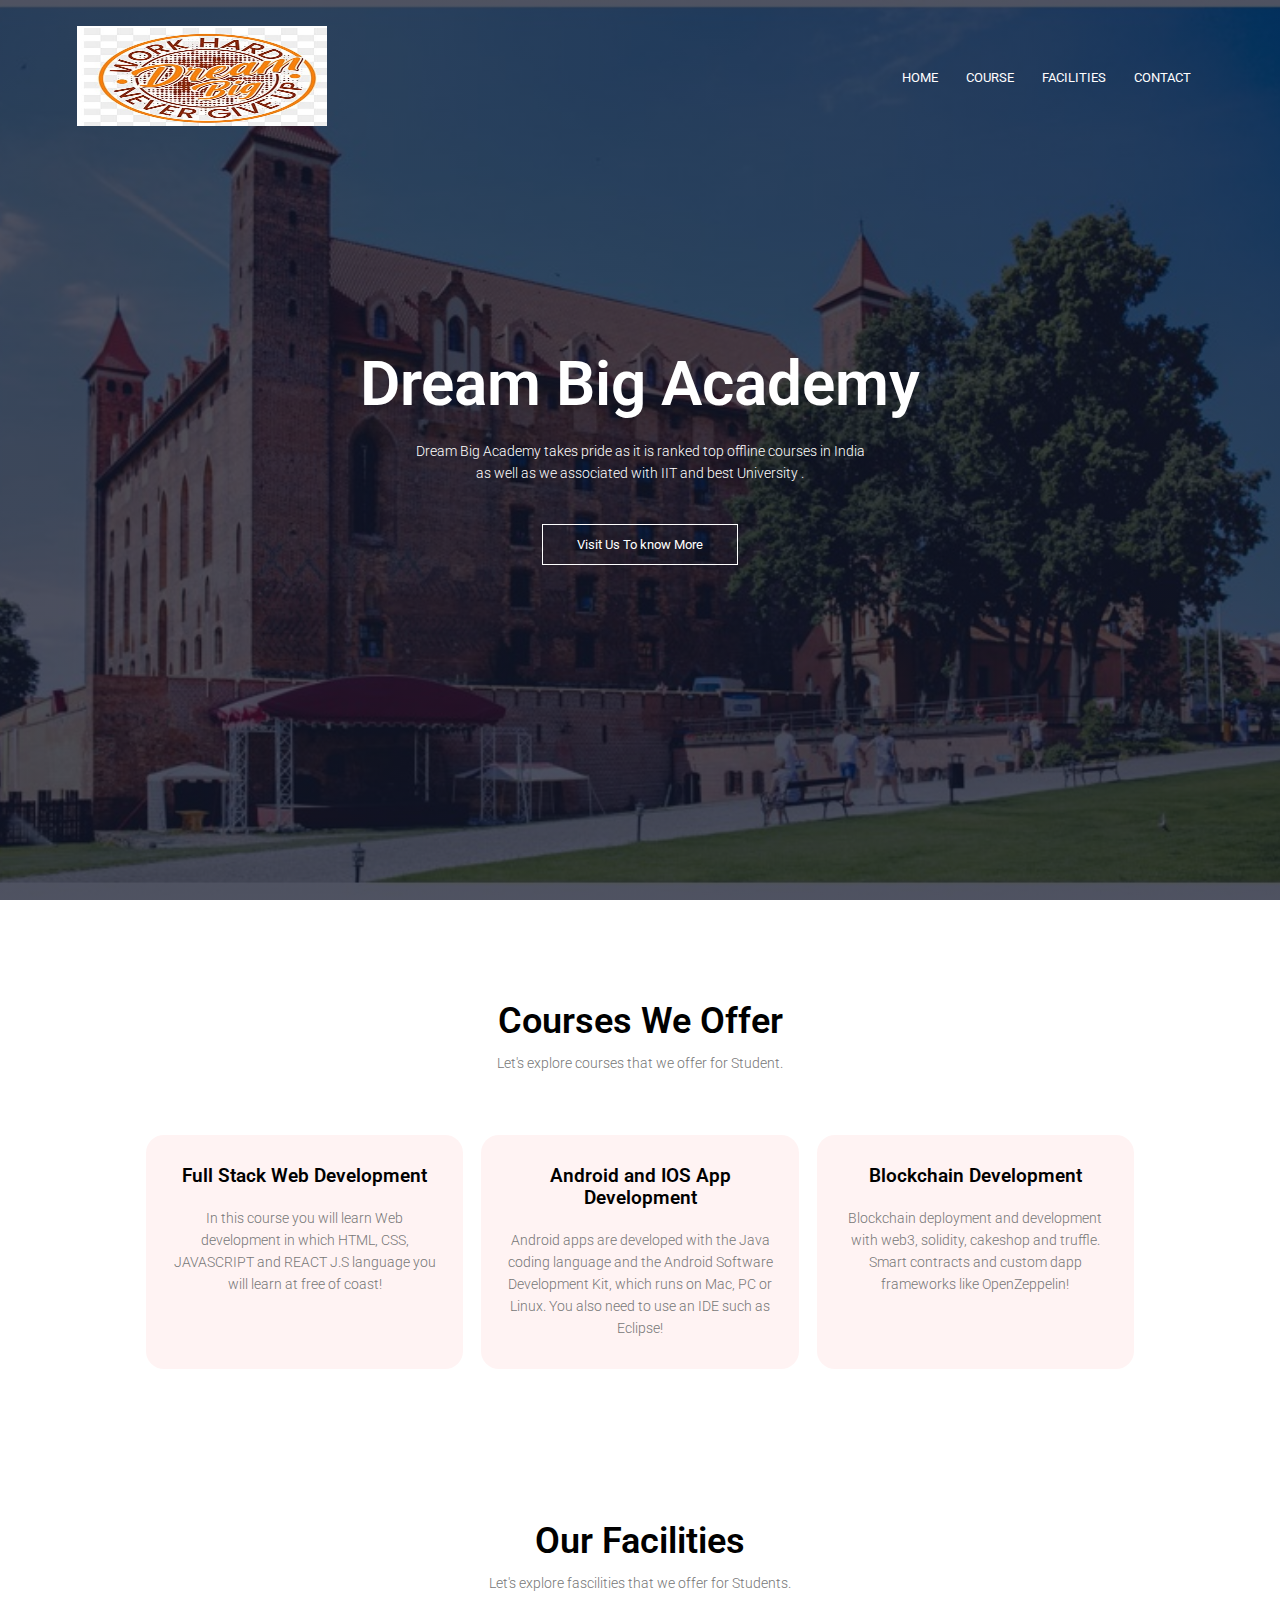
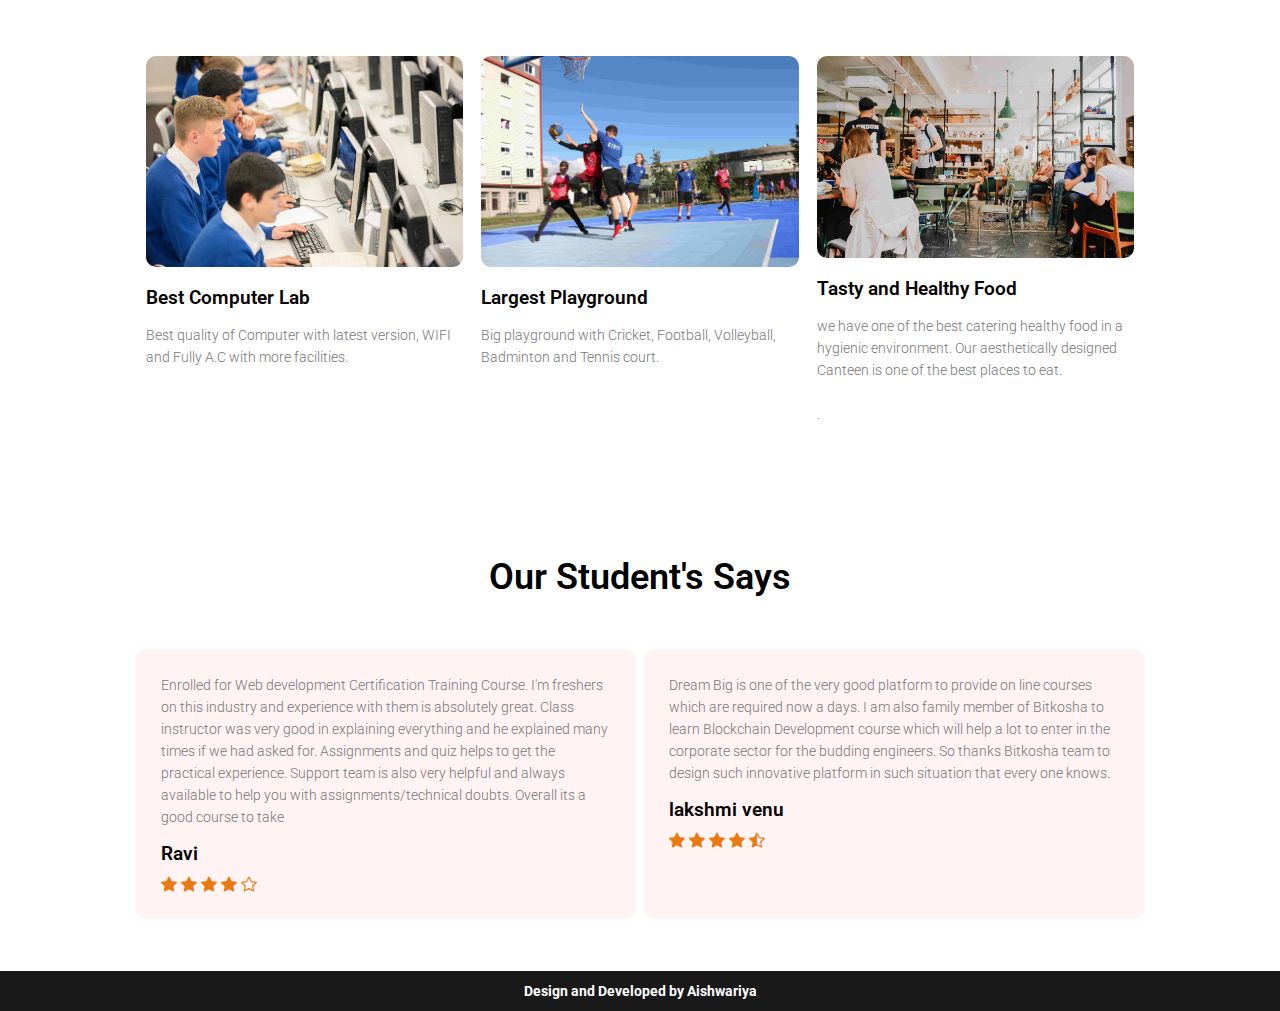
<file: intern task 1/index.html>
<!DOCTYPE html>
<html lang="en">
  <head>
    <meta charset="UTF-8" />
    <meta http-equiv="X-UA-Compatible" content="IE=edge" />
    <meta name="viewport" content="width=device-width, initial-scale=1.0" />
    <link rel="stylesheet" href="style.css" />
    <!------------------ font family--------------------->
    <link
      href="https://fonts.googleapis.com/css2?family=Roboto:wght@700&display=swap"
      rel="stylesheet"
    />
    <!----------------- icon ------------------->
    <link rel="stylesheet" href="https://cdn.jsdelivr.net/npm/bootstrap-icons@1.9.1/font/bootstrap-icons.css">
    <title>Dream Big Academy</title>
  </head>
  <body>
    <section class="header">
      <nav>
        <a href="index.html"><img src="image/dream big.jpg" width="100" height="100" /> </a>
        <div class="nav-links" id="navlinks">
          <ul>
            <li><a href="index.html">HOME</a></li>
            <li><a href="#">COURSE</a></li>
            <li><a href="#">FACILITIES</a></li>
            <li><a href="#">CONTACT</a></li>
          </ul>
        </div>
      </nav>
      <div class="description">
        <h1>Dream Big Academy</h1>
        <p>
          Dream Big Academy takes pride as it is ranked top offline courses in India<br />
          as well as we associated with IIT and best University .
        </p>
        <a href="" class="btn">Visit Us To know More</a>
      </div>
    </section>

    <!---------------------- Course ---------------------->
<section class="course">
  <h1>Courses We Offer</h1>
  <p>Let's explore courses that we offer for Student.</p>

  <div class="row">
      <div class="course-col">
          <h3>Full Stack Web Development</h3>
          <p>In this course you will learn Web development in which HTML, CSS, JAVASCRIPT and REACT J.S language you will learn at free of coast!</p>
      </div>
      <div class="course-col">
          <h3>Android and IOS App Development</h3>
          <p>Android apps are developed with the Java coding language and the Android Software Development Kit, which runs on Mac, PC or Linux. You also need to use an IDE such as Eclipse!</p>
      </div>
      <div class="course-col">
          <h3>Blockchain Development</h3>
          <p>Blockchain deployment and development with web3, solidity, cakeshop and truffle. Smart contracts and custom dapp frameworks like OpenZeppelin!</p>
      </div>
  </div>
</section>

<!-------------------------------facilities--------------------------->
<section class="facilities">
  <h1>Our Facilities</h1>
  <p>Let's explore fascilities that we offer for Students.</p>
  <div class="row">
      <div class="facilities-col">
          <img src="image/lab.jpg">
          <h3>Best Computer Lab</h3>
          <p>Best quality of Computer with latest version, WIFI and Fully A.C with more facilities.</p>
      </div>
      <div class="facilities-col">
          <img src="image/playground.jpg">
          <h3>Largest Playground</h3>
          <p>Big playground with Cricket, Football, Volleyball, Badminton and Tennis court.</p>
      </div>
      <div class="facilities-col">
          <img src="image/canteen.jpg">
          <h3>Tasty and Healthy Food</h3>
          <p>we have one of the best catering healthy food in a hygienic environment. Our aesthetically designed Canteen is one of the best places to eat.<br><br>
            .</p>
      </div>
  </div>
</section>

<!------------------------review--------------------->
<section class="review">
  <h1>Our Student's Says</h1>
  

  <div class="row">
      <div class="review-col">
          
          <div>
              <p>Enrolled for Web development Certification Training Course. I'm freshers on this industry and experience with them is absolutely great. Class instructor was very good in explaining everything and he explained many times if we had asked for. Assignments and quiz helps to get the practical experience. Support team is also very helpful and always available to help you with assignments/technical doubts. Overall its a good course to take</p>
              <h3>Ravi</h3>
              <i class="bi bi-star-fill"></i>
              <i class="bi bi-star-fill"></i>
              <i class="bi bi-star-fill"></i>
              <i class="bi bi-star-fill"></i>
              <i class="bi bi-star"></i>
          </div>
      </div>
      <div class="review-col">
          
          <div>
              <p>Dream Big is one of the very good platform to provide on line courses which are required now a days. I am also family member of Bitkosha to learn Blockchain Development course which will help a lot to enter in the corporate sector for the budding engineers. So thanks Bitkosha team to design such innovative platform in such situation that every one knows.</p>
              <h3>lakshmi venu</h3>
              <i class="bi bi-star-fill"></i>
              <i class="bi bi-star-fill"></i>
              <i class="bi bi-star-fill"></i>
              <i class="bi bi-star-fill"></i>
              <i class="bi bi-star-half"></i>
          </div>
      </div>
  </div>

</section>
    <!---------Footer--------->
    <footer>
            <h4> 
                <a> Design and Developed by Aishwariya </a>
            </h4>
    </footer>

  </body>
</html>
</file>
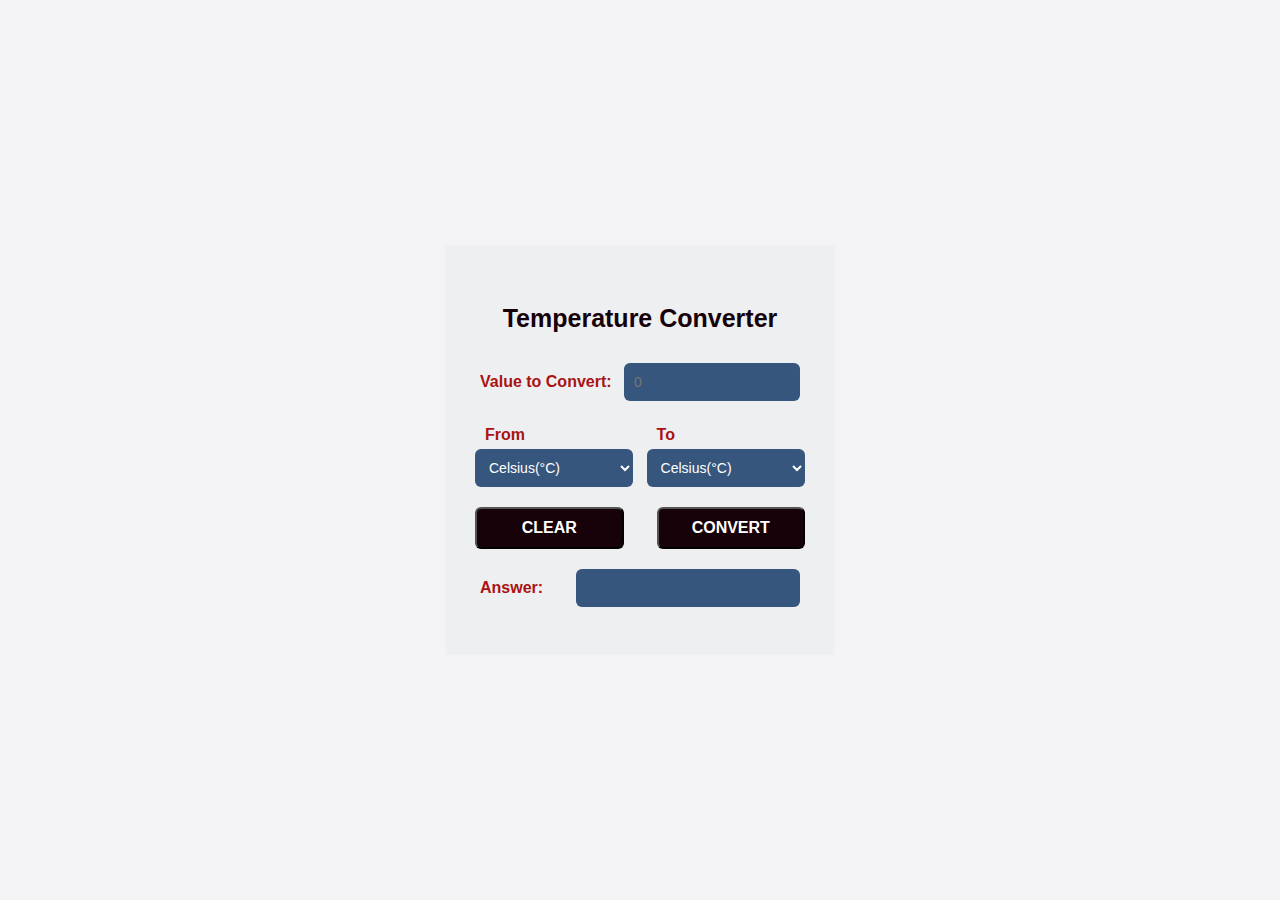
<file: intern task3/index.html>
<!DOCTYPE html>
<html lang="en">
  <head>
    <meta charset="UTF-8" />
    <meta http-equiv="X-UA-Compatible" content="IE=edge" />
    <meta name="viewport" content="width=device-width, initial-scale=1.0" />
    <link rel="stylesheet" href="style.css"/>
    <script src="script.js"></script>
    <title>Temperature Converter</title>
  </head>
  <body>
    <div class="container">
      <div class="temp-calculator">
        <h2 class="title">Temperature Converter</h2>
        <form class="temp-value" id="myForm">
          <p>Value to Convert:</p>
          <input type="text" placeholder="0" id="input-value" name="value" />
        </form>
        <div id="degree">
          <span>
            <p>From</p>
            <select name="input" id="input">
              <option value="celsius">Celsius(°C)</option>
              <option value="fahrenhiet">Fahrenhiet(°F)</option>
              <option value="kelvin">Kelvin(°K)</option>
            </select>
          </span>
          <span>
            <p>To</p>
            <select name="output" id="output">
              <option value="celsius">Celsius(°C)</option>
              <option value="fahrenhiet">Fahrenhiet(°F)</option>
              <option value="kelvin">Kelvin(°K)</option>
            </select>
          </span>
        </div>
        <div class="btn">
          <input type="reset" onclick="resetForm()" value="CLEAR"/>
          <input type="button" onclick="convertTemprature()" id="convert" value="CONVERT"/>
        </div>

        <div class="temp-value">
          <p id="ans">Answer:</p>
          <input type="text" id="result" value=""/>
        </div>
      </div>
    </div>

  </body>
</html>
</file>
<file: intern task 1/style.css>
*{
    margin: 0px;
    padding: 0px;
    font-family: 'Roboto', sans-serif;
}
/* ----------------header section-------------------*/
.header{
    min-height: 100vh;
    width: 100%;
    background-image: linear-gradient(rgba(4,9,30,0.7), rgba(4,9,30,0.7)),url(image/banner.jpg);
    background-position: center;
    background-size: cover;
    position: relative ;

}
nav{
    display: flex;
    padding: 2% 6%;
    justify-content: space-between;
    align-items: center;
}
nav img{
    width: 250px;
}
.nav-links{
    flex: 1;
    text-align: right;
}
.nav-links ul li{
    list-style: none;
    display: inline-block;
    padding: 8px 12px;
    position: relative;
}
.nav-links ul li a{
    color: #fff;
    text-decoration: none;
    font-size: 13px;

}
.nav-links ul li::after{
    content: '';
    width: 0%;
    height: 2px;
    background-color: #e97911;
    display: block;
    margin: auto;
    transition: 0.5;
}
.nav-links ul li:hover::after{
    width: 100%;
}
.description{
    width: 90%;
    color: #fff;
    position: absolute;
    top: 50%;
    left: 50%;
    transform: translate(-50%, -50%);
    text-align: center;
}
.description h1{
    font-size: 62px;
}
.description p{
    margin: 10px 0 40px;
    font-size: 14px;
    color: #fff;
}
.btn{
    display: inline block;
    text-decoration: none;
    color: #fff;
    border: 1px solid #fff;
    padding: 12px 34px;
    font-size: 13px;
    background: transparent;
    cursor: pointer;
}
.btn:hover{
    border: 1px solid #e97911;
    background: #e97911;
    transition: 1s;
}

nav .bi{
    display: none;
}

/*------------ courses------------*/
.course{
    width: 80%;
    margin: auto;
    text-align: center;
    padding-top: 100px;
}
h1{
    font-size: 36px;
    font-weight: 600;
}
p{
    color: #777;
    font-size: 14px;
    font-weight: 300;
    line-height: 22px;
    padding: 10px;
}
.row{
    margin-top: 5%;
    display: flex;
    justify-content: space-evenly;
}
.course-col{
    flex-basis: 31%;
    background: #fff3f3;
    border-radius: 18px;
    margin-bottom: 5%;
    padding: 20px 12px;
    box-sizing: border-box;
    transition: 0.5s;
}
h3{
    text-align: center;
    font-weight: 600;
    margin: 10px 0;
}

.course-col:hover{
    box-shadow: 0 0 20px 0 rgb(54, 51, 51);
}
/*--------------------- facilities-------------------------------------- */
.facilities{
    width: 80%;
    margin: auto;
    text-align: center;
    padding-top: 100px;
}
.facilities-col{
    flex-basis: 31%;
    border-radius: 10px;
    margin-bottom: 5%;
    text-align: left;
}
.facilities-col img{
    width: 100%;
    border-radius: 10px;
}
.facilities-col p{
    padding: 0;
}
.facilities-col h3{
    margin-top: 16px;
    margin-bottom: 15px;
    text-align: left;
}

/* ------------review---------------- */

.review{
    width: 80%;
    margin: auto;
    padding-top: 80px;
    text-align: center;
}
.review-col{
    flex-basis: 44%;
    border-radius: 10px;
    margin-bottom: 5%;
    text-align: left;
    background: #fff3f3;
    padding: 25px;
    cursor: pointer;
    display: flex;
}
.review-col img{
    height: 40px;
    margin-left: 5px;
    margin-right: 30px;
    border-radius: 50%;
}
.review-col p{
    padding: 0;
}
.review-col h3{
    margin-top: 15px;
    text-align: left;
}
.review-col .bi{
    color: #e97911;
}
@media(max-width:700px){
    .review-col img{
        height: 40px;
        margin-left: 5px;
        margin-right: 30;
        border-radius: 50%;
    }
}

/* --------footer----------- */
footer{
    height: 40px;
    display: flex;
    background-color: #19191a;
    justify-content: center;
    align-items: center;
}
h4{
    color: #e97911;
    font-family: Arial, Helvetica, sans-serif;
    font-size: 14px;
}
h4 a{
    text-decoration: none;
    color: #fff;
}
h4 a:hover{
    color: #e97911;
    transition-delay: 0.3s;
}
</file>
<file: intern task3/style.css>
*{
    margin: 0px;
    padding: 0px;
    box-sizing: border-box;
    font-family: 'poppins', Arial, Helvetica, sans-serif;
}
body{
    width: 100vw;
    height: 100vh;
    background-color: #f4f4f6;
    color: #aa1313;
    
}
.container{
    background: #edeff1;
    display: flex;
    height: 410px;
    width: 390px;
    justify-content: center;
    align-items: center;
    margin: auto;
    position: absolute;
    left: 0;
    right: 0;
    top: 0;
    bottom: 0;
}
.temp-calculator{
    width: 100%;
    padding: 0 20px;
    margin: 25px 0;

    
}
.title{
    font-size: 25px;
    font-weight: 600;
    color: #160109;
    display: flex;
    justify-content: center;
    text-align: center;
    padding: 20px 0;
}
.temp-value{
    width: 100%;
    padding: 10px 15px;
    display: flex;
    justify-content: space-between;

}
.temp-value p{
    font-size: 16px;
    font-weight: 600;
    align-items: center;
    text-align: left;
    padding: 10px 0;
    flex-basis: 42%;
}
.temp-value input{
    width: 100%;
    border: 0;
    outline: none;
    font-size: 14px;
    border-radius: 6px;
    color: #f5f1f1;
    background: #042a5ec7;
    width: 55%;
    padding: 10px;
    flex-basis: 55%;
}
#degree{
    width: 100%;
    display: flex;
    justify-content: space-between;
    padding: 10px;
}
#degree span{
    flex-basis: 48%;
}
#degree span p{
    font-size: 16px;
    font-weight: 600;
    align-items: center;
    text-align: left;
    padding: 5px 10px;
}
#degree span select{
    width: 100%;
    border: 0;
    outline: none;
    font-size: 14px;
    border-radius: 6px;
    color: #fff;
    background: #042a5ec7;
    padding: 10px;
    cursor: pointer;
}
.btn{
    width: 100%;
    padding: 10px;
    display: flex;
    justify-content: space-between;
}
.btn input{
    font-size: 16px;
    background-color: #170209;
    padding: 10px;
    flex-basis: 45%;
    color: #fff;
    flex-wrap: wrap;
    font-weight: 600;
    cursor: pointer;
    border-radius: 6px;
}
.temp-value #ans{
    font-size: 16px;
    font-weight: 600;
    align-items: center;
    text-align: left;
    padding: 10px 0;
    flex-basis: 25%;
}
.temp-value #result{
    width: 100%;
    border: 0;
    outline: none;
    font-size: 14px;
    border-radius: 6px;
    color: #fff;
    background: #042a5ec7;
    width: 60%;
    padding: 10px;
    flex-basis: 70%;
    cursor: default;
}
</file>
